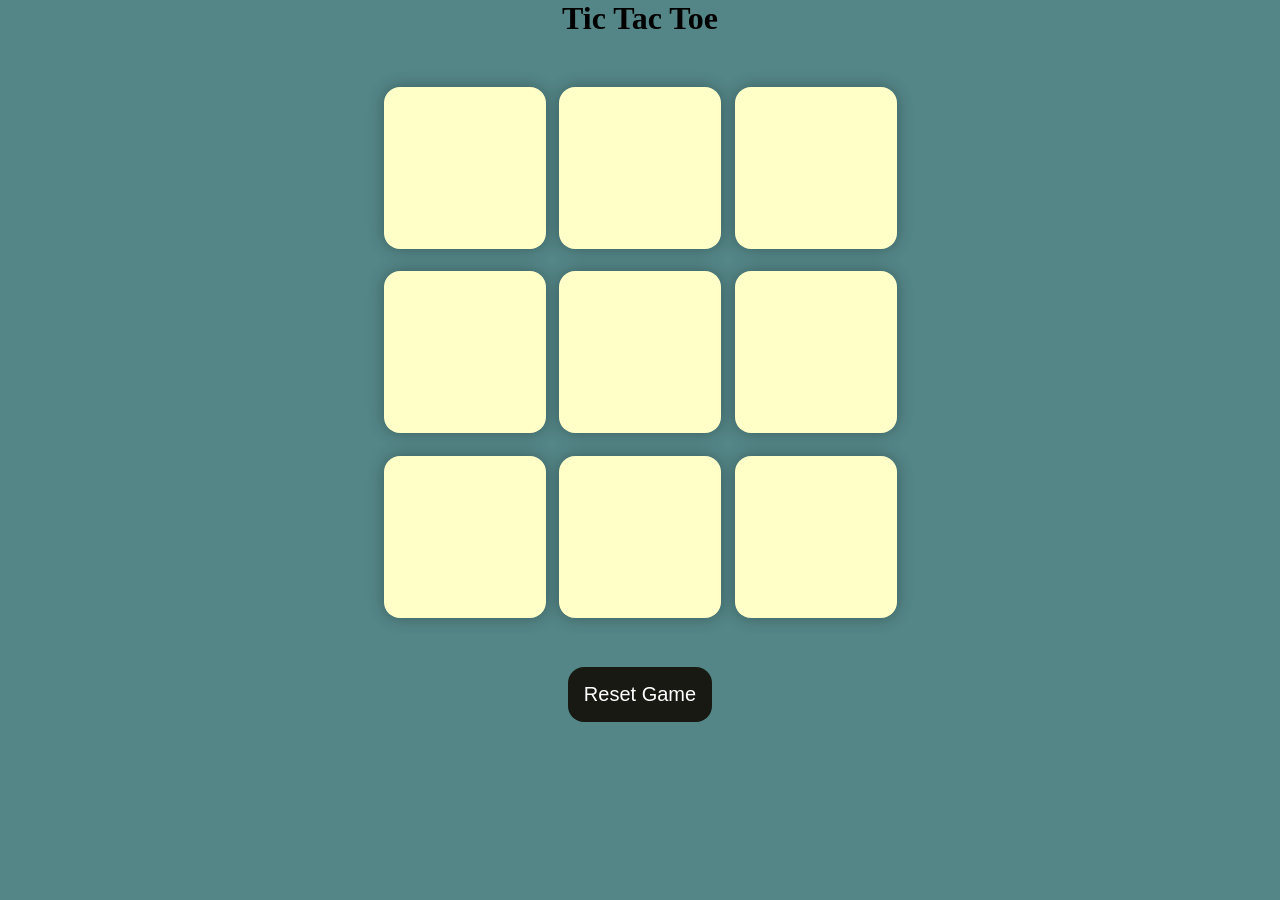
<file: js_project/index.html>
<!DOCTYPE html>
<html lang="en">
  <head>
    <meta charset="UTF-8" />
    <meta name="viewport" content="width=device-width, initial-scale=1.0" />
    <title>Tic-Tac-Toe Game</title>
    <link rel="stylesheet" href="style1.css" />
  </head>
  <body>
    <div class="msg-container hide">
      <p id="msg">Winner</p>
      <button id="new-btn">New Game</button>
    </div>
    <main>
      <h1>Tic Tac Toe</h1>
      <div class="container">
        <div class="game">
          <button class="box"></button>
          <button class="box"></button>
          <button class="box"></button>
          <button class="box"></button>
          <button class="box"></button>
          <button class="box"></button>
          <button class="box"></button>
          <button class="box"></button>
          <button class="box"></button>
        </div>
      </div>
      <button id="reset-btn">Reset Game</button>
    </main>
    <script src="app.js"></script>
    
  </body>
</html>
</file>
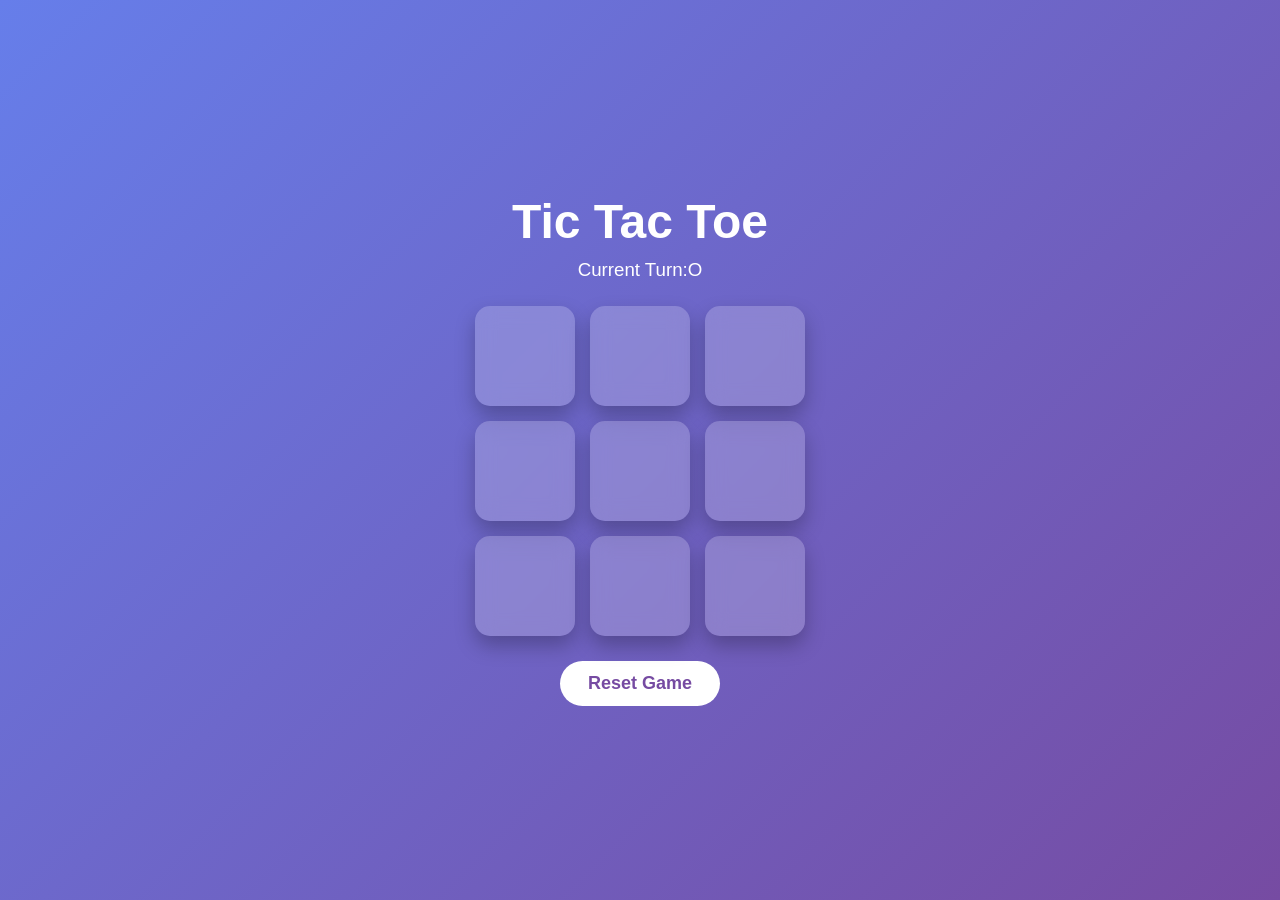
<file: project-game/index.html>
<!DOCTYPE html>
<html lang="en">
<head>
    <meta charset="UTF-8">
    <meta name="viewport" content="width=device-width, initial-scale=1.0">
    <title>Tic Tac Toe</title>
    <link rel="stylesheet" href="style.css">
</head>
<body>
    <div class="msg-container hide">
        <div class="popup">
            <h2 id="msg">Winner</h2>
            <button id="new-btn">New Game</button>
        </div>
    </div>
    <div class="container">
        <h1>Tic Tac Toe</h1>
        <h3 id="turn">Current Turn:O</h3>
        <div class="game">
            <button class="box"></button>
            <button class="box"></button>
            <button class="box"></button>
            <button class="box"></button>
            <button class="box"></button>
            <button class="box"></button>
            <button class="box"></button>
            <button class="box"></button>
            <button class="box"></button>

        </div>
        <div class="buttons">
            <button id="reset-btn">Reset Game</button>
        </div>
    </div>
    <script src="script.js"></script>
</body>
</html>
</file>
<file: js_project/style1.css>
*{
  margin: 0;
  padding: 0;
}
body{
  background-color: #548687;
  text-align: center;
}
.container{
  height: 70vh;
  display: flex;
  justify-content: center;
  align-items: center;
}
.game{
  height: 60vmin;
  width: 60vmin;
  display: flex;
  flex-wrap: wrap;
  justify-content: center;
  align-items: center;
  gap: 1.5vmin;
}
.box{
  height: 18vmin;
  width: 18vmin;
  border-radius: 1rem;
  border: none;
  box-shadow: 0 0 1rem rgba(0, 0, 0, 0.3);
  font-size: 8vmin;
  color: #b0413e;
  background-color: #ffffc7;
}
#reset-btn{
  padding: 1rem;
  font-size: 1.25rem;
  background-color: #191913;
  color: #fff;
  border-radius: 1rem;
  border: none;
}
#new-btn{
  padding: 1rem;
  font-size: 1.25rem;
  background-color: #191913;
  color: #fff;
  border-radius: 1rem;
  border: none;
}
#msg{
  color: #ffffc7;
  font-size: 5vmin;
}
.msg-container{
  height: 100vmin;
  display: flex;
  justify-content: center;
  align-items: center;
  flex-direction: column;
  gap: 4rem;
}
.hide{
  display: none;
}
</file>
<file: project-game/style.css>
*{
    margin:0;
    padding:0;
    box-sizing:border-box;
    font-family:'Poppins',sans-serif;
}

body{
    min-height:100vh;
    display:flex;
    justify-content:center;
    align-items:center;
    background:linear-gradient(135deg,#667eea,#764ba2);
}

.container{
    text-align:center;
}

h1{
    color:#fff;
    font-size:3rem;
    margin-bottom:10px;
}

#turn{
    color:#fff;
    margin-bottom:25px;
    font-weight:500;
}

.game{
    width:330px;
    display:grid;
    grid-template-columns:repeat(3,100px);
    gap:15px;
}

.box{
    width:100px;
    height:100px;
    border:none;
    border-radius:15px;
    background:rgba(255,255,255,.2);
    backdrop-filter:blur(10px);
    box-shadow:0 10px 20px rgba(0,0,0,.25);
    color:#fff;
    font-size:3rem;
    cursor:pointer;
    transition:.3s;
}

.box:hover{
    transform:scale(1.05);
    background:rgba(255,255,255,.35);
}

.box:disabled{
    cursor:not-allowed;
}

.buttons{
    margin-top:25px;
}

#reset-btn,
#new-btn{
    padding:12px 28px;
    border:none;
    border-radius:30px;
    background:#fff;
    color:#764ba2;
    font-size:18px;
    font-weight:bold;
    cursor:pointer;
    transition:.3s;
}

#reset-btn:hover,
#new-btn:hover{
    transform:scale(1.05);
}

.msg-container{
    position:fixed;
    inset:0;
    background:rgba(0,0,0,.7);
    display:flex;
    justify-content:center;
    align-items:center;
    z-index:100;
}

.popup{
    background:white;
    padding:40px;
    border-radius:20px;
    text-align:center;
    animation:popup .4s ease;
}

.popup h2{
    color:#764ba2;
    margin-bottom:20px;
}

.hide{
    display:none;
}

.win{
    background:#2ecc71 !important;
    color:white;
}

@keyframes popup{
    from{
        transform:scale(.5);
        opacity:0;
    }
    to{
        transform:scale(1);
        opacity:1;
    }
}

@media(max-width:500px){

.game{
    width:270px;
    grid-template-columns:repeat(3,80px);
}

.box{
    width:80px;
    height:80px;
    font-size:2.5rem;
}

h1{
    font-size:2rem;
}

}
</file>
